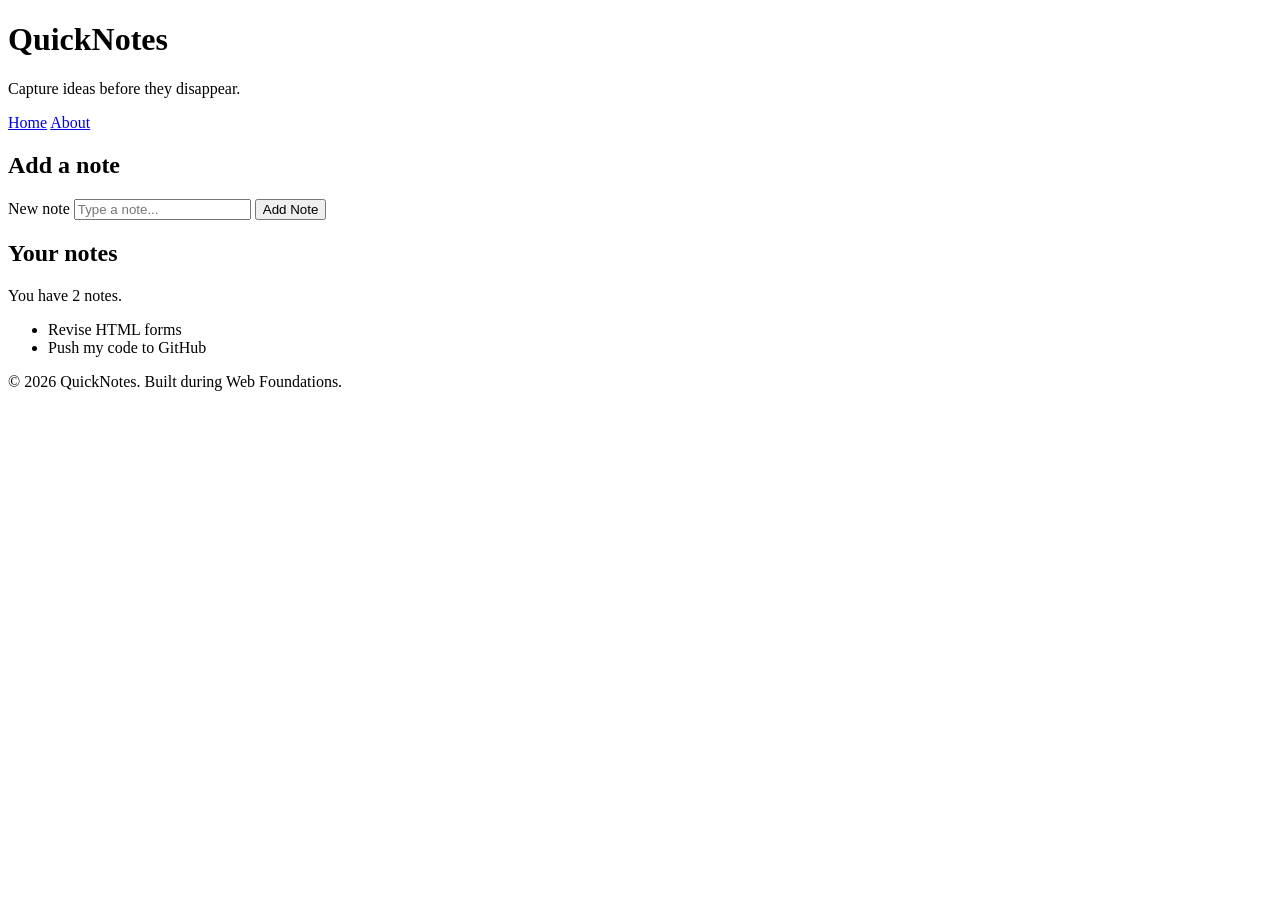
<file: day1/index.html>
<!DOCTYPE html>
<html lang="en">
  <head>
    <meta charset="UTF-8" />
    <meta name="viewport" content="width=device-width, initial-scale=1.0" />
    <title>QuickNotes</title>
  </head>
  <body>
    <header>
      <h1>QuickNotes</h1>
      <p>Capture ideas before they disappear.</p>
      <nav>
  <a href="index.html">Home</a>
  <a href="about.html">About</a>
</nav>
    </header>
 
    <main>
      <section>
        <h2>Add a note</h2>
        <form id="note-form"> 
          <label for="note-input">New note</label>
          <input type="text" id="note-input" placeholder="Type a note..." />
          <button type="submit">Add Note</button>
        </form>
      </section>
 
      <section>
        <h2>Your notes</h2>
        <p id="note-count">You have 2 notes.</p>
        <ul id="notes-list">
          <li>Revise HTML forms</li>
          <li>Push my code to GitHub</li>
        </ul>
      </section>
    </main>
 
    <footer>
      <p>&copy; 2026 QuickNotes. Built during Web Foundations.</p>
    </footer>
  </body>
</html>
</file>
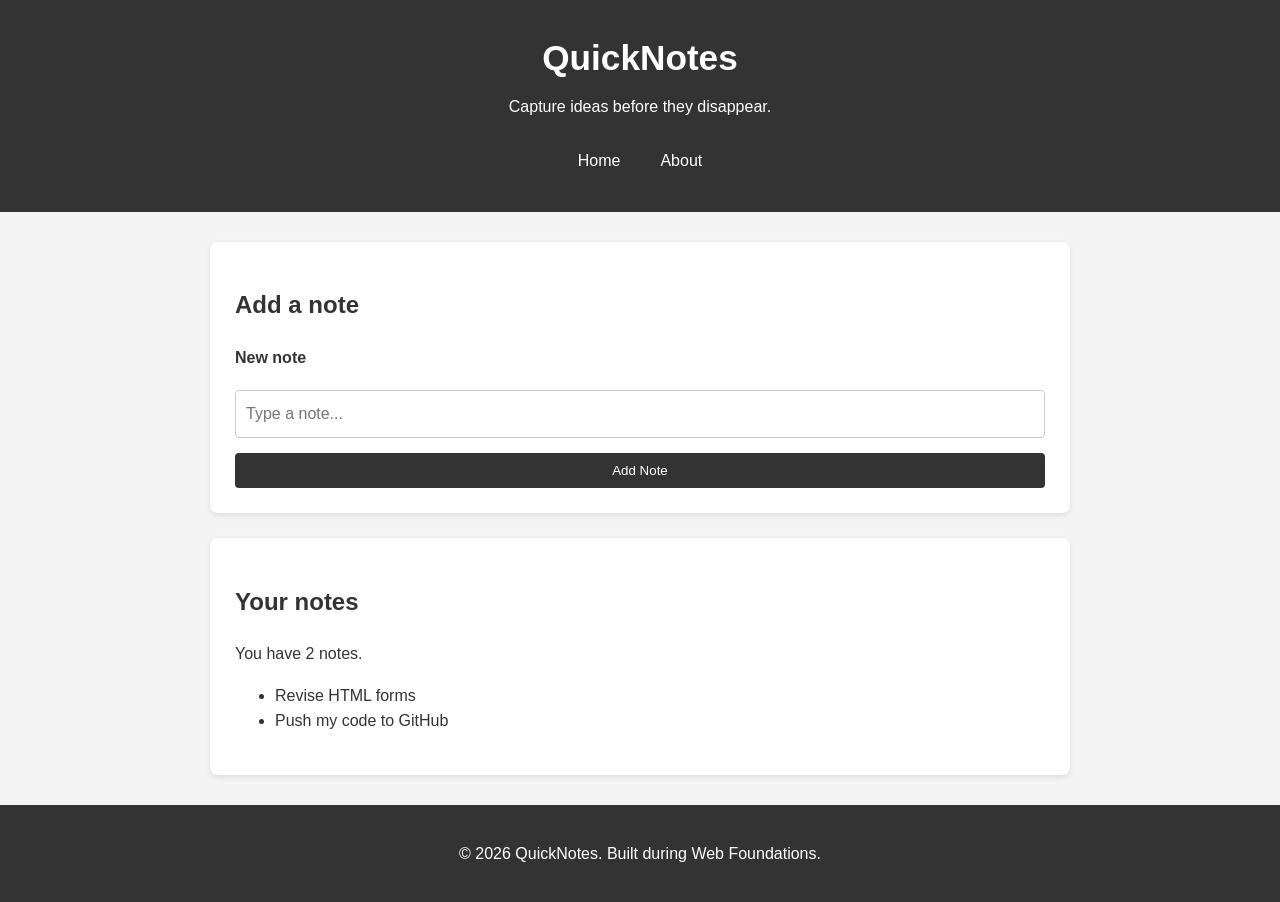
<file: day2/index.html>
<!DOCTYPE html>
<html lang="en">
  <head>
    <meta charset="UTF-8" />
    <meta name="viewport" content="width=device-width, initial-scale=1.0" />
    <title>QuickNotes</title>
    <link rel="stylesheet" href="style.css" />
  </head>
  <body>
    <header>
      <h1>QuickNotes</h1>
      <p>Capture ideas before they disappear.</p>
      <nav>
  <a href="index.html">Home</a>  <a href="about.html">About</a>
</nav>
    </header>
 
    <main>
      <section>
        <h2>Add a note</h2>
        <form id="note-form">
          <label for="note-input">New note</label>
          <input type="text" id="note-input" placeholder="Type a note..." />
          <button type="submit">Add Note</button>
        </form>
      </section>
 
      <section>
        <h2>Your notes</h2>
        <p id="note-count">You have 2 notes.</p>
        <ul id="notes-list">
          <li>Revise HTML forms</li>
          <li>Push my code to GitHub</li>
        </ul>
      </section>
    </main>
 
    <footer>
      <p>&copy; 2026 QuickNotes. Built during Web Foundations.</p>
    </footer>
  </body>
</html>
</file>
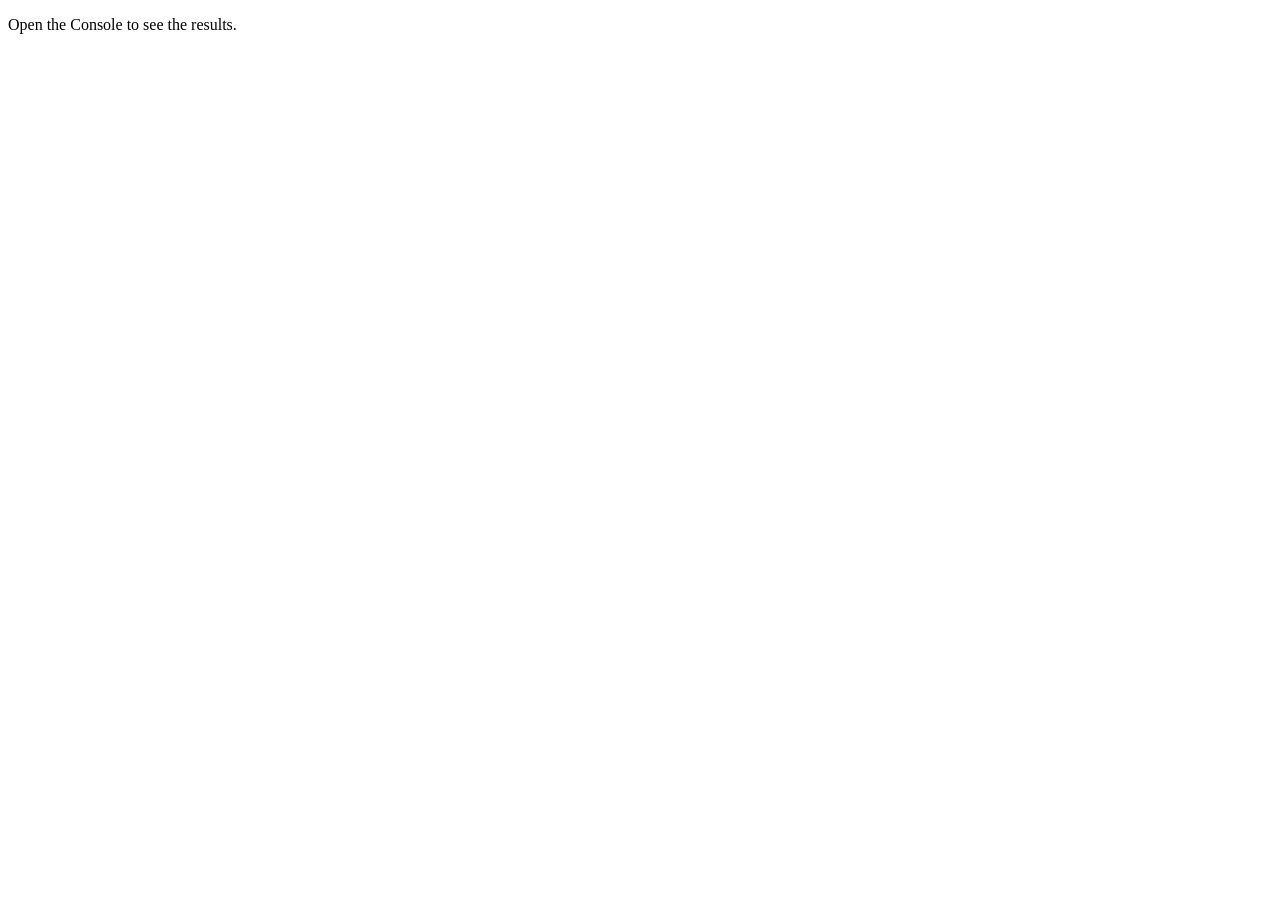
<file: day3/index.html>
<!DOCTYPE html>
<html lang="en">
  <head>
    <meta charset="UTF-8" />
    <meta name="viewport" content="width=device-width, initial-scale=1.0" />
    <title>Notes Toolkit</title>
    <script src="script.js" defer></script>
  </head>
  <body>
    <p>Open the Console to see the results.</p>
  </body>
</html>
</file>
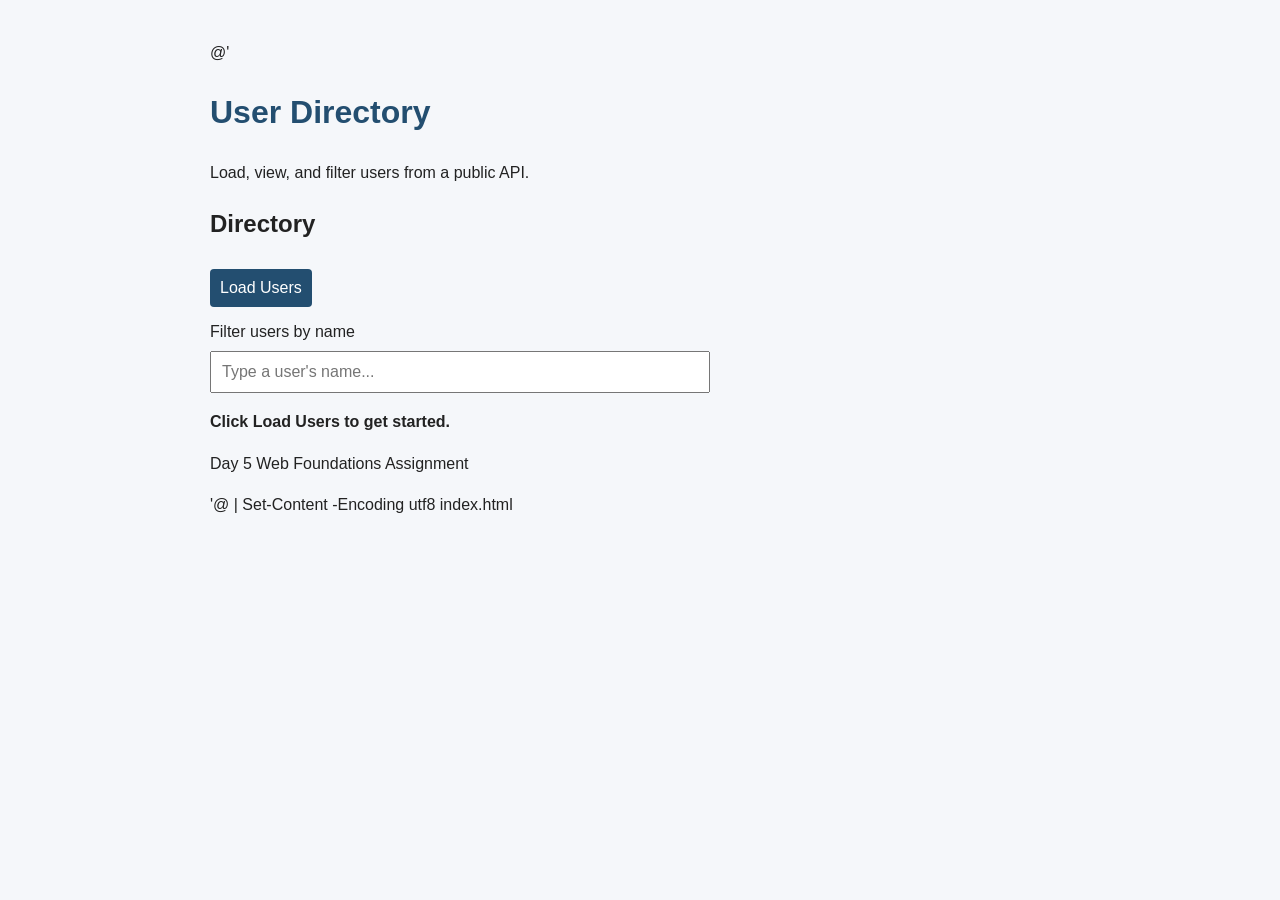
<file: day5/index.html>
@'
<!DOCTYPE html>
<html lang="en">
<head>
  <meta charset="UTF-8">
  <meta name="viewport" content="width=device-width, initial-scale=1.0">
  <title>Day 5 - User Directory</title>
  <script src="users.js" defer></script>
  <style>
    * {
      box-sizing: border-box;
    }

    body {
      font-family: Arial, sans-serif;
      max-width: 900px;
      margin: 40px auto;
      padding: 0 20px;
      line-height: 1.6;
      background: #f5f7fa;
      color: #222;
    }

    h1 {
      color: #234e70;
    }

    button,
    input {
      padding: 10px;
      font-size: 1rem;
      margin: 6px 0 12px;
    }

    input {
      display: block;
      width: 100%;
      max-width: 500px;
    }

    button {
      cursor: pointer;
      background: #234e70;
      color: white;
      border: none;
      border-radius: 4px;
    }

    button:disabled {
      opacity: 0.6;
      cursor: not-allowed;
    }

    #users-list {
      list-style: none;
      padding: 0;
    }

    .user-card {
      background: white;
      border: 1px solid #ddd;
      border-radius: 6px;
      padding: 16px;
      margin-bottom: 12px;
    }

    .user-card h2 {
      margin-top: 0;
    }

    #status {
      font-weight: bold;
    }
  </style>
</head>
<body>
  <header>
    <h1>User Directory</h1>
    <p>Load, view, and filter users from a public API.</p>
  </header>

  <main>
    <section aria-labelledby="directory-heading">
      <h2 id="directory-heading">Directory</h2>

      <button id="load-users" type="button">Load Users</button>

      <div>
        <label for="filter-input">Filter users by name</label>
        <input
          type="search"
          id="filter-input"
          placeholder="Type a user's name..."
        >
      </div>

      <p id="status" role="status" aria-live="polite">
        Click Load Users to get started.
      </p>

      <ul id="users-list"></ul>
    </section>
  </main>

  <footer>
    <p>Day 5 Web Foundations Assignment</p>
  </footer>
</body>
</html>
'@ | Set-Content -Encoding utf8 index.html
</file>
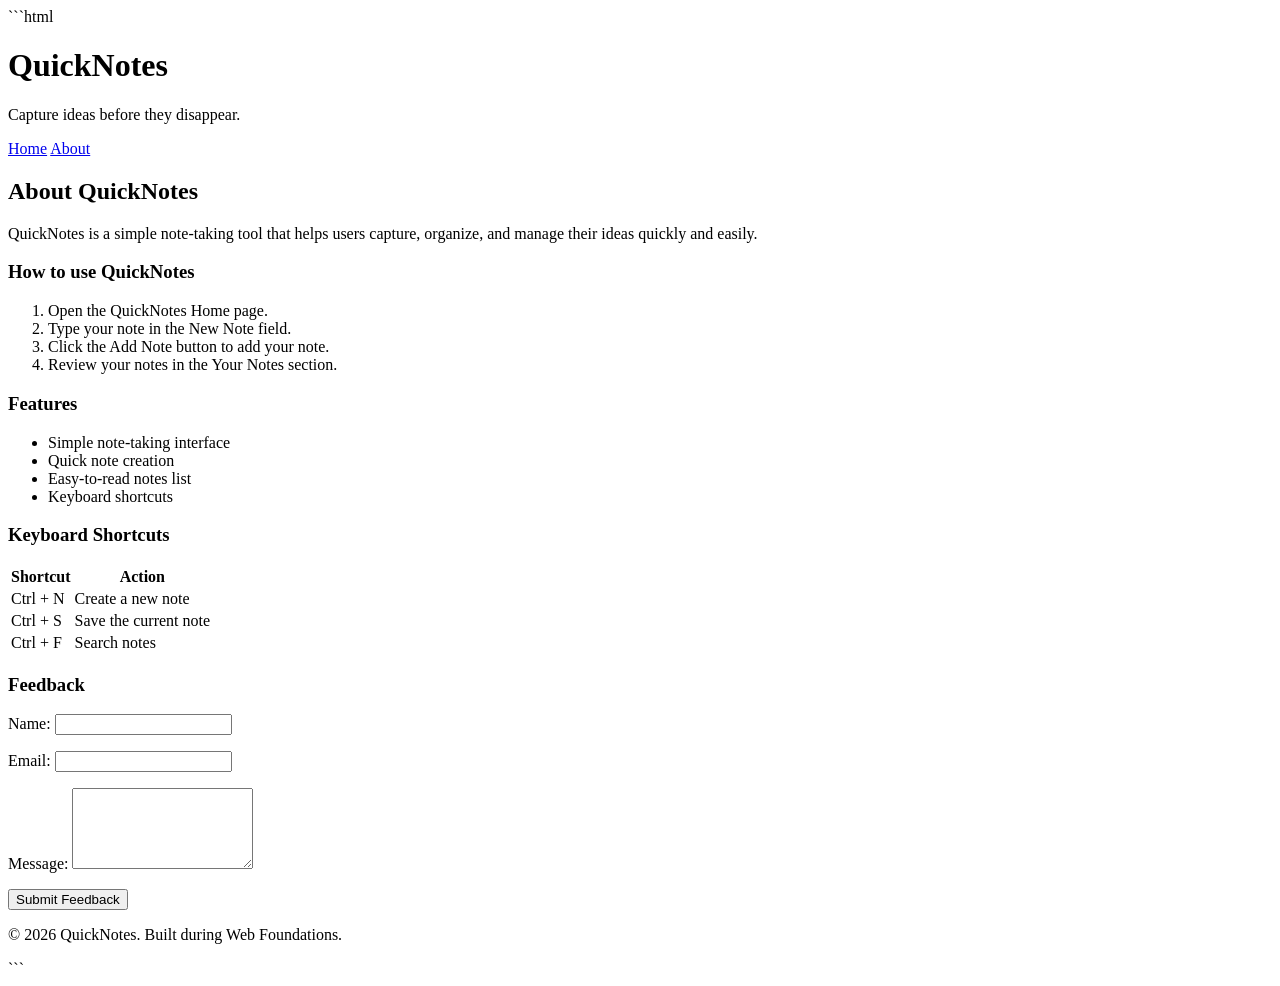
<file: day1/about.html>
```html
<!DOCTYPE html>
<html lang="en">
  <head>
    <meta charset="UTF-8" />
    <meta name="viewport" content="width=device-width, initial-scale=1.0" />
    <title>About QuickNotes</title>
  </head>

  <body>
    <header>
      <h1>QuickNotes</h1>
      <p>Capture ideas before they disappear.</p>

      <nav>
        <a href="index.html">Home</a>
        <a href="about.html">About</a>
      </nav>
    </header>

    <main>
      <h2>About QuickNotes</h2>

      <p>
        QuickNotes is a simple note-taking tool that helps users capture,
        organize, and manage their ideas quickly and easily.
      </p>

      <section>
        <h3>How to use QuickNotes</h3>
        <ol>
          <li>Open the QuickNotes Home page.</li>
          <li>Type your note in the New Note field.</li>
          <li>Click the Add Note button to add your note.</li>
          <li>Review your notes in the Your Notes section.</li>
        </ol>
      </section>

      <section>
        <h3>Features</h3>
        <ul>
          <li>Simple note-taking interface</li>
          <li>Quick note creation</li>
          <li>Easy-to-read notes list</li>
          <li>Keyboard shortcuts</li>
        </ul>
      </section>

      <section>
        <h3>Keyboard Shortcuts</h3>

        <table>
          <thead>
            <tr>
              <th>Shortcut</th>
              <th>Action</th>
            </tr>
          </thead>

          <tbody>
            <tr>
              <td>Ctrl + N</td>
              <td>Create a new note</td>
            </tr>
            <tr>
              <td>Ctrl + S</td>
              <td>Save the current note</td>
            </tr>
            <tr>
              <td>Ctrl + F</td>
              <td>Search notes</td>
            </tr>
          </tbody>
        </table>
      </section>

      <section>
        <h3>Feedback</h3>

        <form action="#" method="post">
          <p>
            <label for="name">Name:</label>
            <input type="text" id="name" name="name" required />
          </p>

          <p>
            <label for="email">Email:</label>
            <input type="email" id="email" name="email" required />
          </p>

          <p>
            <label for="message">Message:</label>
            <textarea
              id="message"
              name="message"
              rows="5"
              required
            ></textarea>
          </p>

          <button type="submit">Submit Feedback</button>
        </form>
      </section>
    </main>

    <footer>
      <p>&copy; 2026 QuickNotes. Built during Web Foundations.</p>
    </footer>
  </body>
</html>
```
</file>
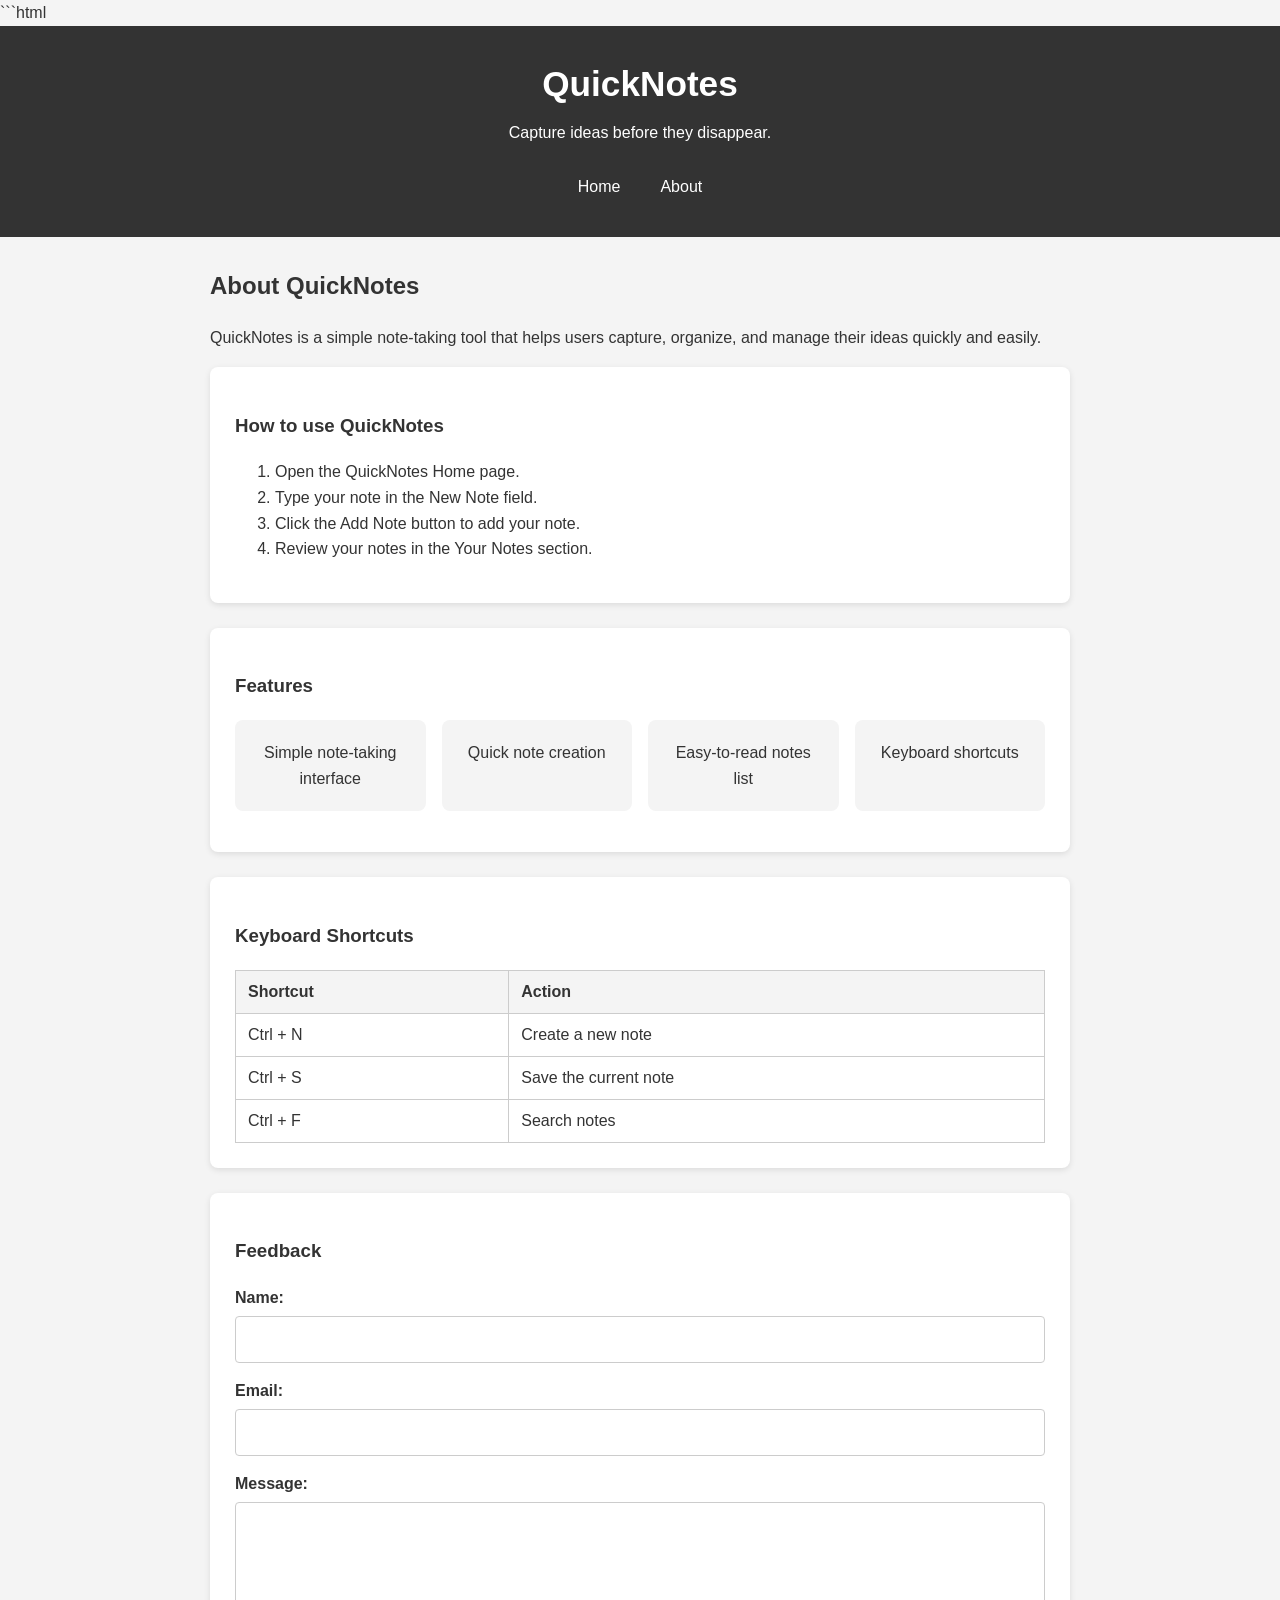
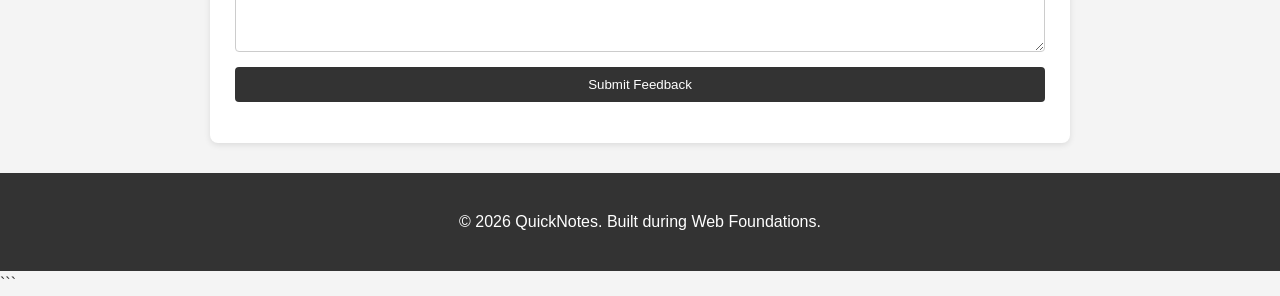
<file: day2/about.html>
```html
<!DOCTYPE html>
<html lang="en">
  <head>
    <meta charset="UTF-8" />
    <meta name="viewport" content="width=device-width, initial-scale=1.0" />
    <title>About QuickNotes</title>
    <link rel="stylesheet" href="style.css" />
  </head>

  <body>
    <header>
      <h1>QuickNotes</h1>
      <p>Capture ideas before they disappear.</p>

      <nav>
        <a href="index.html">Home</a>
        <a href="about.html">About</a>
      </nav>
    </header>

    <main>
      <h2>About QuickNotes</h2>

      <p>
        QuickNotes is a simple note-taking tool that helps users capture,
        organize, and manage their ideas quickly and easily.
      </p>

      <section>
        <h3>How to use QuickNotes</h3>
        <ol>
          <li>Open the QuickNotes Home page.</li>
          <li>Type your note in the New Note field.</li>
          <li>Click the Add Note button to add your note.</li>
          <li>Review your notes in the Your Notes section.</li>
        </ol>
      </section>

      <section>
        <h3>Features</h3>
        <ul class="features">
          <li>Simple note-taking interface</li>
          <li>Quick note creation</li>
          <li>Easy-to-read notes list</li>
          <li>Keyboard shortcuts</li>
        </ul>
      </section>

      <section>
        <h3>Keyboard Shortcuts</h3>

        <table>
          <thead>
            <tr>
              <th>Shortcut</th>
              <th>Action</th>
            </tr>
          </thead>

          <tbody>
            <tr>
              <td>Ctrl + N</td>
              <td>Create a new note</td>
            </tr>
            <tr>
              <td>Ctrl + S</td>
              <td>Save the current note</td>
            </tr>
            <tr>
              <td>Ctrl + F</td>
              <td>Search notes</td>
            </tr>
          </tbody>
        </table>
      </section>

      <section>
        <h3>Feedback</h3>

        <form action="#" method="post">
          <p>
            <label for="name">Name:</label>
            <input type="text" id="name" name="name" required />
          </p>

          <p>
            <label for="email">Email:</label>
            <input type="email" id="email" name="email" required />
          </p>

          <p>
            <label for="message">Message:</label>
            <textarea
              id="message"
              name="message"
              rows="5"
              required
            ></textarea>
          </p>

          <button type="submit">Submit Feedback</button>
        </form>
      </section>
    </main>

    <footer>
      <p>&copy; 2026 QuickNotes. Built during Web Foundations.</p>
    </footer>
  </body>
</html>
```
</file>
<file: day2/style.css>
/* Box-sizing reset */
* {
  box-sizing: border-box;
}

/* Base body styles */
body {
  margin: 0;
  font-family: Arial, sans-serif;
  line-height: 1.6;
  background-color: #f4f4f4;
  color: #333;
}

/* Header */
header {
  background-color: #333;
  color: white;
  text-align: center;
  padding: 30px 20px;
}

header h1 {
  margin: 0;
  font-size: 2.2rem;
}

header p {
  margin: 8px 0 20px;
}

/* Navigation */
nav {
  display: flex;
  justify-content: center;
  gap: 16px;
}

nav a {
  color: white;
  text-decoration: none;
  padding: 8px 12px;
  border-radius: 4px;
  transition: background-color 0.3s, color 0.3s;
}

nav a:hover {
  background-color: white;
  color: #333;
}

/* Main content */
main {
  max-width: 900px;
  margin: 30px auto;
  padding: 0 20px;
}

/* Sections */
section {
  background-color: white;
  padding: 25px;
  margin-bottom: 25px;
  border-radius: 8px;
  box-shadow: 0 2px 6px rgba(0, 0, 0, 0.1);
}

/* Features grid */
.features {
  display: grid;
  grid-template-columns: repeat(auto-fit, minmax(180px, 1fr));
  gap: 16px;
  padding: 0;
  list-style: none;
}

.features li {
  background-color: #f4f4f4;
  padding: 20px;
  border-radius: 8px;
  text-align: center;
}

/* Keyboard shortcuts table */
table {
  width: 100%;
  border-collapse: collapse;
}

th,
td {
  border: 1px solid #ccc;
  padding: 12px;
  text-align: left;
}

th {
  background-color: #f4f4f4;
}

/* Feedback form */
form {
  display: flex;
  flex-direction: column;
  gap: 15px;
}

form p {
  margin: 0;
}

label {
  display: block;
  margin-bottom: 5px;
  font-weight: bold;
}

input,
textarea {
  width: 100%;
  padding: 10px;
  border: 1px solid #ccc;
  border-radius: 4px;
  font: inherit;
}

textarea {
  resize: vertical;
}

/* Buttons */
button {
  padding: 10px 16px;
  border: none;
  border-radius: 4px;
  background-color: #333;
  color: white;
  cursor: pointer;
  transition: background-color 0.3s, transform 0.2s;
}

button:hover {
  background-color: #555;
  transform: translateY(-2px);
}

/* Footer */
footer {
  text-align: center;
  padding: 20px;
  background-color: #333;
  color: white;
}

/* Small screens */
@media (max-width: 600px) {
  header {
    padding: 20px 10px;
  }

  header h1 {
    font-size: 1.7rem;
  }

  main {
    padding: 0 10px;
  }

  nav {
    gap: 10px;
  }
}
</file>
